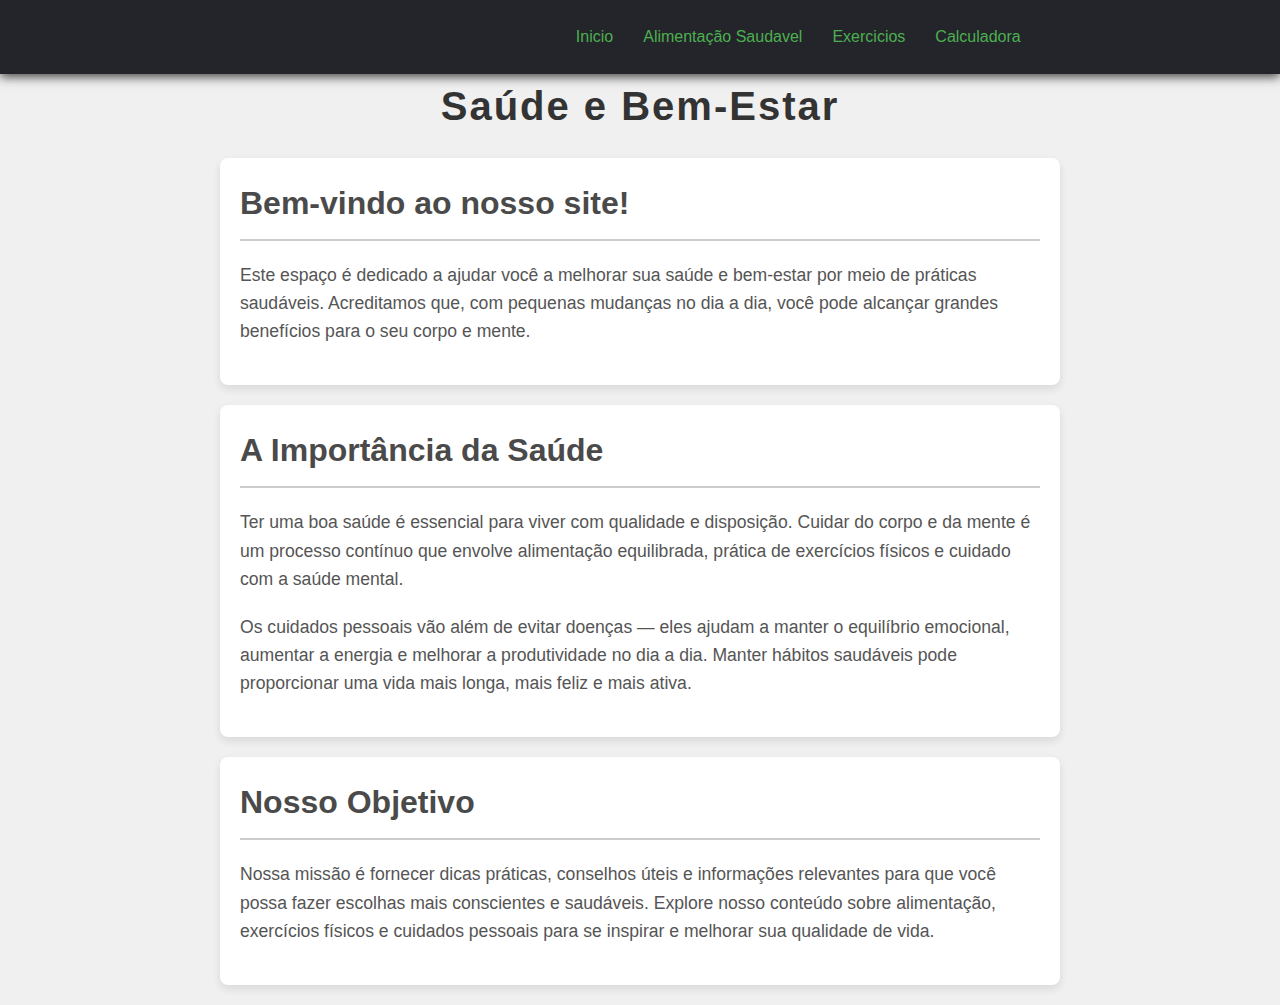
<file: index.html>
<!DOCTYPE html>
<html lang="pt-br">
<head>
    <meta charset="UTF-8">
    <meta name="viewport" content="width=device-width, initial-scale=1.0">
    <title>Menu</title>

    <link rel="stylesheet" href="assents/css/style2.css">
</head>
<body>
    <header>
        <nav class="nav-bar">
            <div class="logo">
                
            </div>

            <div class="nav-list">
                <ul>
                    <li class="nav-item"><a href="index.html" class="nav-link">Inicio</a></li>
                    <li class="nav-item"><a href="alimentacao.html" class="nav-link">Alimentação Saudavel</a></li>
                    <li class="nav-item"><a href="exercicios.html" class="nav-link">Exercicios</a></li>
                    <li class="nav-item"><a href="calculadora.html" class="nav-link">Calculadora</a></li>
                </ul>
            </div>

            <div class="mobile-menu-icon">
                <button onclick="menuShow()"><img class="icon" src="assents/images/menu.svg"></button>
            </div>
        </nav>
        <div class="mobile-menu">
            <ul>
                <li class="nav-item"><a href="index.html" class="nav-link">Inicio</a></li>
                <li class="nav-item"><a href="alimentacao.html" class="nav-link">Alimentação Saudavel</a></li>
                <li class="nav-item"><a href="exercicios.html" class="nav-link">Exercicios</a></li>
                <li class="nav-item"><a href="calculadora.html" class="nav-link">Calculadora</a></li>
            </ul>
        </div>
    </header>
    
    <h1>Saúde e Bem-Estar</h1>

    <section>
        <h2>Bem-vindo ao nosso site!</h2>
        <p>Este espaço é dedicado a ajudar você a melhorar sua saúde e bem-estar por meio de práticas saudáveis. Acreditamos que, com pequenas mudanças no dia a dia, você pode alcançar grandes benefícios para o seu corpo e mente.</p>
    </section>

    <section>
        <h2>A Importância da Saúde</h2>
        <p>Ter uma boa saúde é essencial para viver com qualidade e disposição. Cuidar do corpo e da mente é um processo contínuo que envolve alimentação equilibrada, prática de exercícios físicos e cuidado com a saúde mental.</p>
        <p>Os cuidados pessoais vão além de evitar doenças — eles ajudam a manter o equilíbrio emocional, aumentar a energia e melhorar a produtividade no dia a dia. Manter hábitos saudáveis pode proporcionar uma vida mais longa, mais feliz e mais ativa.</p>
    </section>

    <section>
        <h2>Nosso Objetivo</h2>
        <p>Nossa missão é fornecer dicas práticas, conselhos úteis e informações relevantes para que você possa fazer escolhas mais conscientes e saudáveis. Explore nosso conteúdo sobre alimentação, exercícios físicos e cuidados pessoais para se inspirar e melhorar sua qualidade de vida.</p>
    </section>

    <script src="assents/js/script.js"></script>
</body>
</html>
</file>
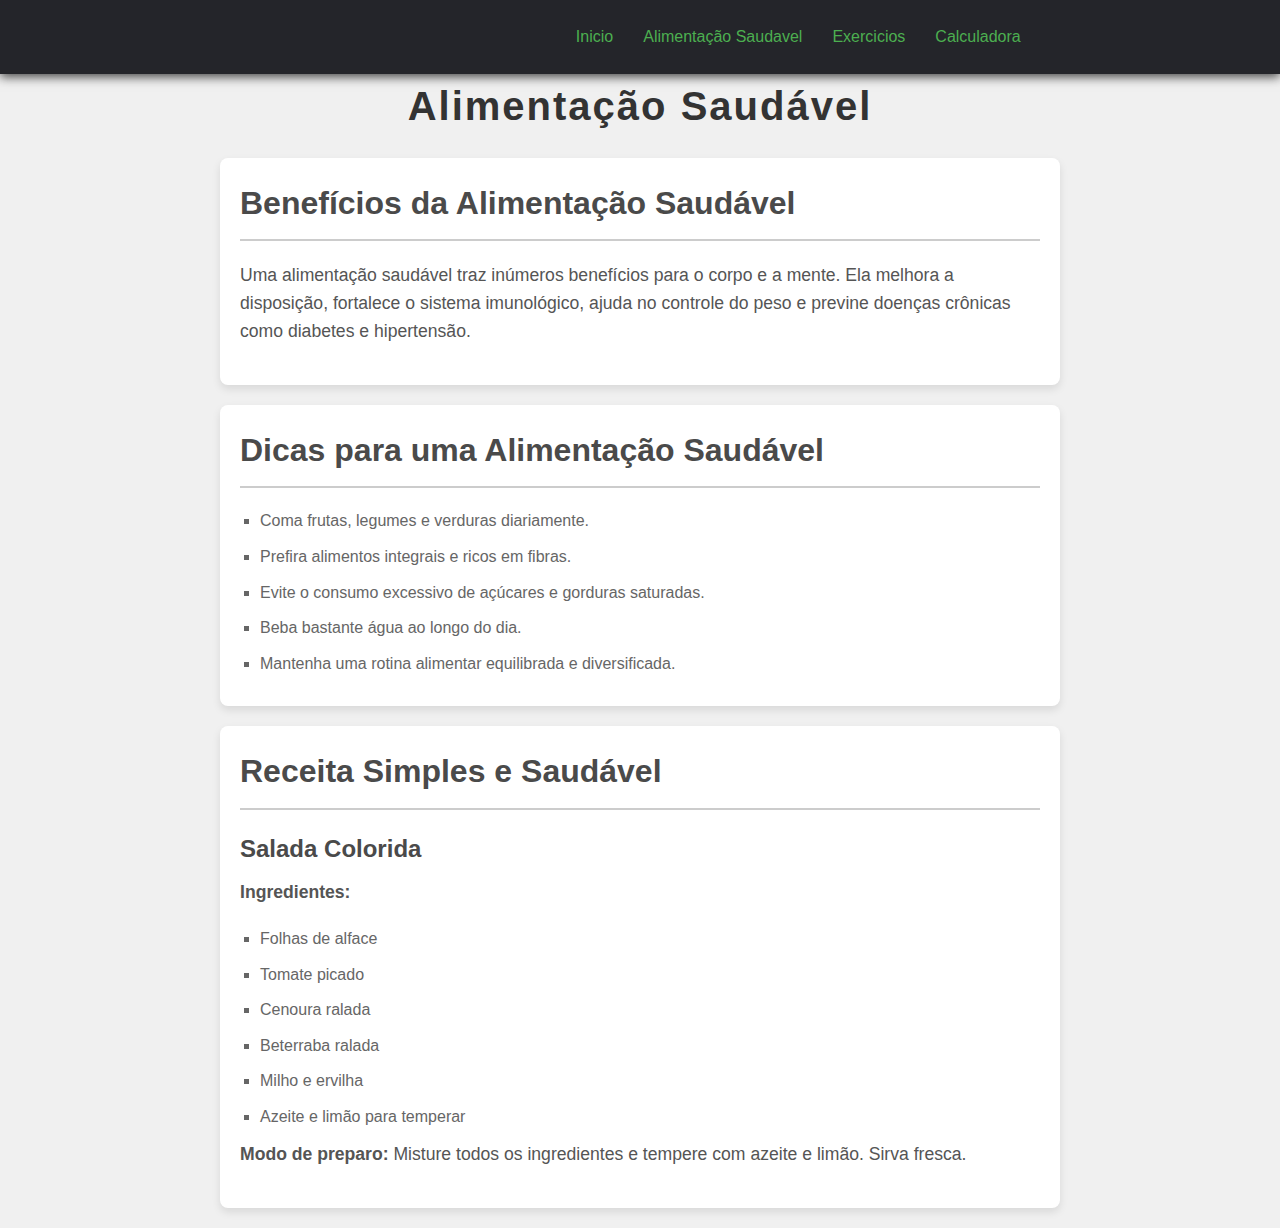
<file: alimentacao.html>
<!DOCTYPE html>
<html lang="pt-BR">
<head>
    <meta charset="UTF-8">
    <meta name="viewport" content="width=device-width, initial-scale=1.0">
    <meta http-equiv="X-UA-Compatible" content="IE=edge">
    <title>Alimentação Saudável</title>
    <link rel="stylesheet" href="assents/css/style2.css">
</head>
<body>
    
    <header>
        <nav class="nav-bar">
            <div class="logo">
                
            </div>

            <div class="nav-list">
                <ul>
                    <li class="nav-item"><a href="index.html" class="nav-link">Inicio</a></li>
                    <li class="nav-item"><a href="alimentacao.html" class="nav-link">Alimentação Saudavel</a></li>
                    <li class="nav-item"><a href="exercicios.html" class="nav-link">Exercicios</a></li>
                    <li class="nav-item"><a href="calculadora.html" class="nav-link">Calculadora</a></li>
                </ul>
            </div>

            <div class="mobile-menu-icon">
                <button onclick="menuShow()"><img class="icon" src="assents/images/menu.svg"></button>
            </div>
        </nav>
        <div class="mobile-menu">
            <ul>
                <li class="nav-item"><a href="index.html" class="nav-link">Inicio</a></li>
                <li class="nav-item"><a href="alimentacao.html" class="nav-link">Alimentação Saudavel</a></li>
                <li class="nav-item"><a href="exercicios.html" class="nav-link">Exercicios</a></li>
                <li class="nav-item"><a href="calculadora.html" class="nav-link">Calculadora</a></li>
            </ul>
        </div>
    </header>

    <h1>Alimentação Saudável</h1>   
    <section>
        <h2>Benefícios da Alimentação Saudável</h2>
        <p>Uma alimentação saudável traz inúmeros benefícios para o corpo e a mente. Ela melhora a disposição, fortalece o sistema imunológico, ajuda no controle do peso e previne doenças crônicas como diabetes e hipertensão.</p>
    </section>

    <section>
        <h2>Dicas para uma Alimentação Saudável</h2>
        <ul>
            <li>Coma frutas, legumes e verduras diariamente.</li>
            <li>Prefira alimentos integrais e ricos em fibras.</li>
            <li>Evite o consumo excessivo de açúcares e gorduras saturadas.</li>
            <li>Beba bastante água ao longo do dia.</li>
            <li>Mantenha uma rotina alimentar equilibrada e diversificada.</li>
        </ul>
    </section>

    <section>
        <h2>Receita Simples e Saudável</h2>
        <h3>Salada Colorida</h3>
        <p><strong>Ingredientes:</strong></p>
        <ul>
            <li>Folhas de alface</li>
            <li>Tomate picado</li>
            <li>Cenoura ralada</li>
            <li>Beterraba ralada</li>
            <li>Milho e ervilha</li>
            <li>Azeite e limão para temperar</li>
        </ul>
        <p><strong>Modo de preparo:</strong> Misture todos os ingredientes e tempere com azeite e limão. Sirva fresca.</p>
    </section>

    
    <script src="assents/js/script.js"></script>
</body>
</html>
</file>
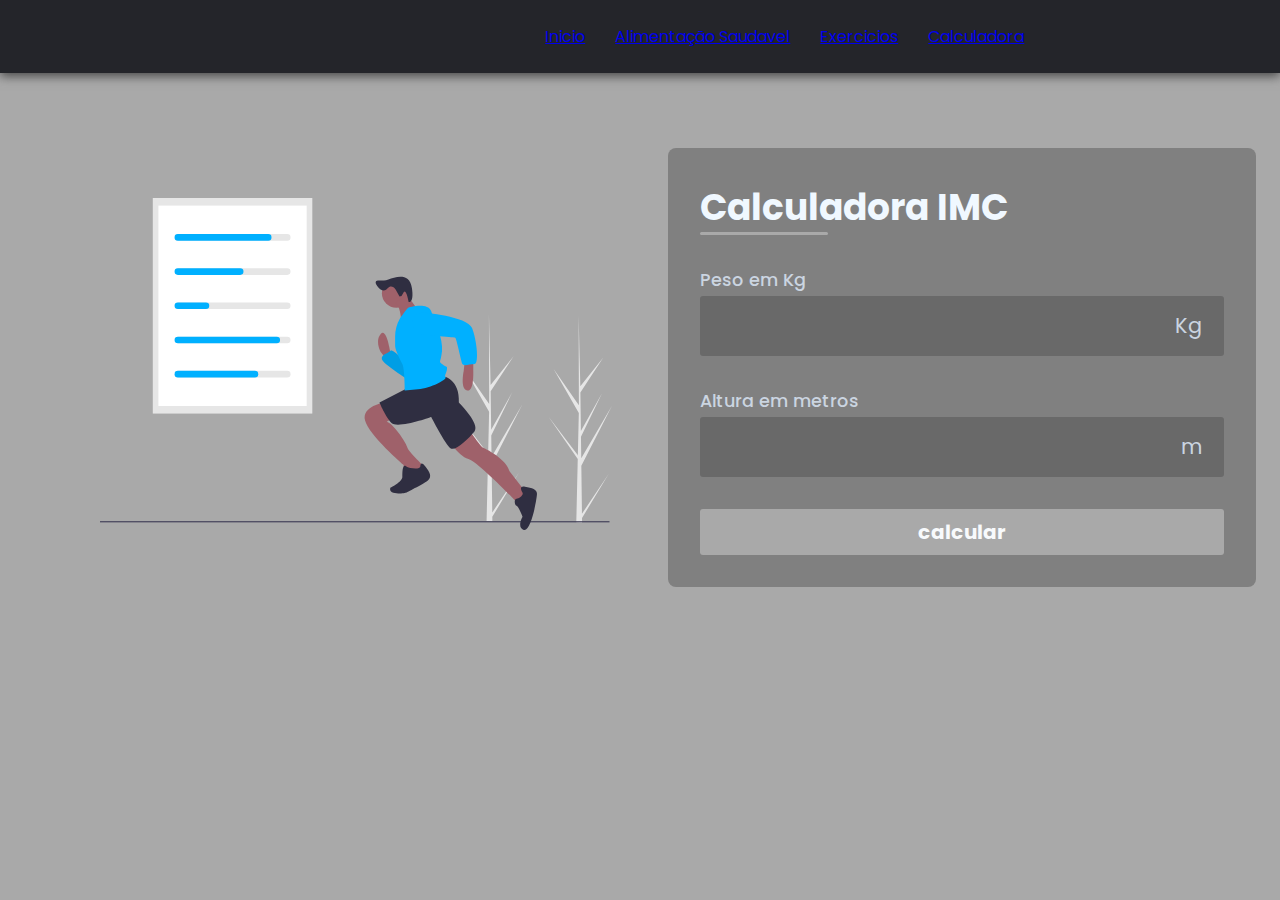
<file: calculadora.html>
<!DOCTYPE html>
<html lang="pt-br">
<head>
    <meta charset="UTF-8">
    <meta name="viewport" content="width=device-width, initial-scale=1.0">
    
    <link rel="stylesheet" href="assents/css/style.css">

    <link rel="stylesheet" href="https://cdnjs.cloudflare.com/ajax/libs/font-awesome/6.6.0/css/all.min.css" integrity="sha512-Kc323vGBEqzTmouAECnVceyQqyqdsSiqLQISBL29aUW4U/M7pSPA/gEUZQqv1cwx4OnYxTxve5UMg5GT6L4JJg==" crossorigin="anonymous" referrerpolicy="no-referrer" />
    
    <title>Calculadora de IMC</title>
</head>
<body>
    
    <header>
        <nav class="nav-bar">
            <div class="logo">
                
            </div>

            <div class="nav-list">
                <ul>
                    <li class="nav-item"><a href="index.html" class="nav-link">Inicio</a></li>
                    <li class="nav-item"><a href="alimentacao.html" class="nav-link">Alimentação Saudavel</a></li>
                    <li class="nav-item"><a href="exercicios.html" class="nav-link">Exercicios</a></li>
                    <li class="nav-item"><a href="calculadora.html" class="nav-link">Calculadora</a></li>
                </ul>
            </div>

            <div class="mobile-menu-icon">
                <button onclick="menuShow()"><img class="icon" src="assents/images/menu.svg"></button>
            </div>
        </nav>
        <div class="mobile-menu">
            <ul>
                <li class="nav-item"><a href="index.html" class="nav-link">Inicio</a></li>
                <li class="nav-item"><a href="alimentacao.html" class="nav-link">Alimentação Saudavel</a></li>
                <li class="nav-item"><a href="exercicios.html" class="nav-link">Exercicios</a></li>
                <li class="nav-item"><a href="calculadora.html" class="nav-link">Calculadora</a></li>
            </ul>
        </div>
    </header>

    <br><br><br>
    
    <main id="container">
        <section id="img">
            <img src="assents/images/ilustração.svg">
        </section>
        <section id="calculadora">
            <form id="form">
                <h1 id="title">
                    Calculadora IMC
                </h1>

                <div class="input-box">
                    <label for="weight">
                      Peso em Kg  
                    </label>
                    <div class="input-field">
                        <i class="fa-solid fa-scale-balanced"></i>
                        <input type="number" id="weight" required>
                        <span>
                            Kg
                        </span>
                    </div>
                </div>

                <div class="input-box">
                    <label for="height">
                    Altura em metros  
                  </label>

                    <div class="input-field">
                        <i class="fa-solid fa-ruler-vertical"></i>
                        <input type="number" step="0.01" id="height" required>
                        <span>
                            m
                        </span>
                    </div>
                </div>
                <button id="calcular">
                    calcular
                </button>
            </form>

            <div id="infos" class="hidden">
                <div id="resultados">
                    <div id="imc">
                        <span id="value"></span>
                        <span>Seu IMC</span>
                    </div>
                    <div id="descricao">
                        <span></span>
                    </div>
                </div>
            </div>
        </section>
    </main>
    
    <script src="assents/js/script.js"></script>
</body>
</html>
</file>
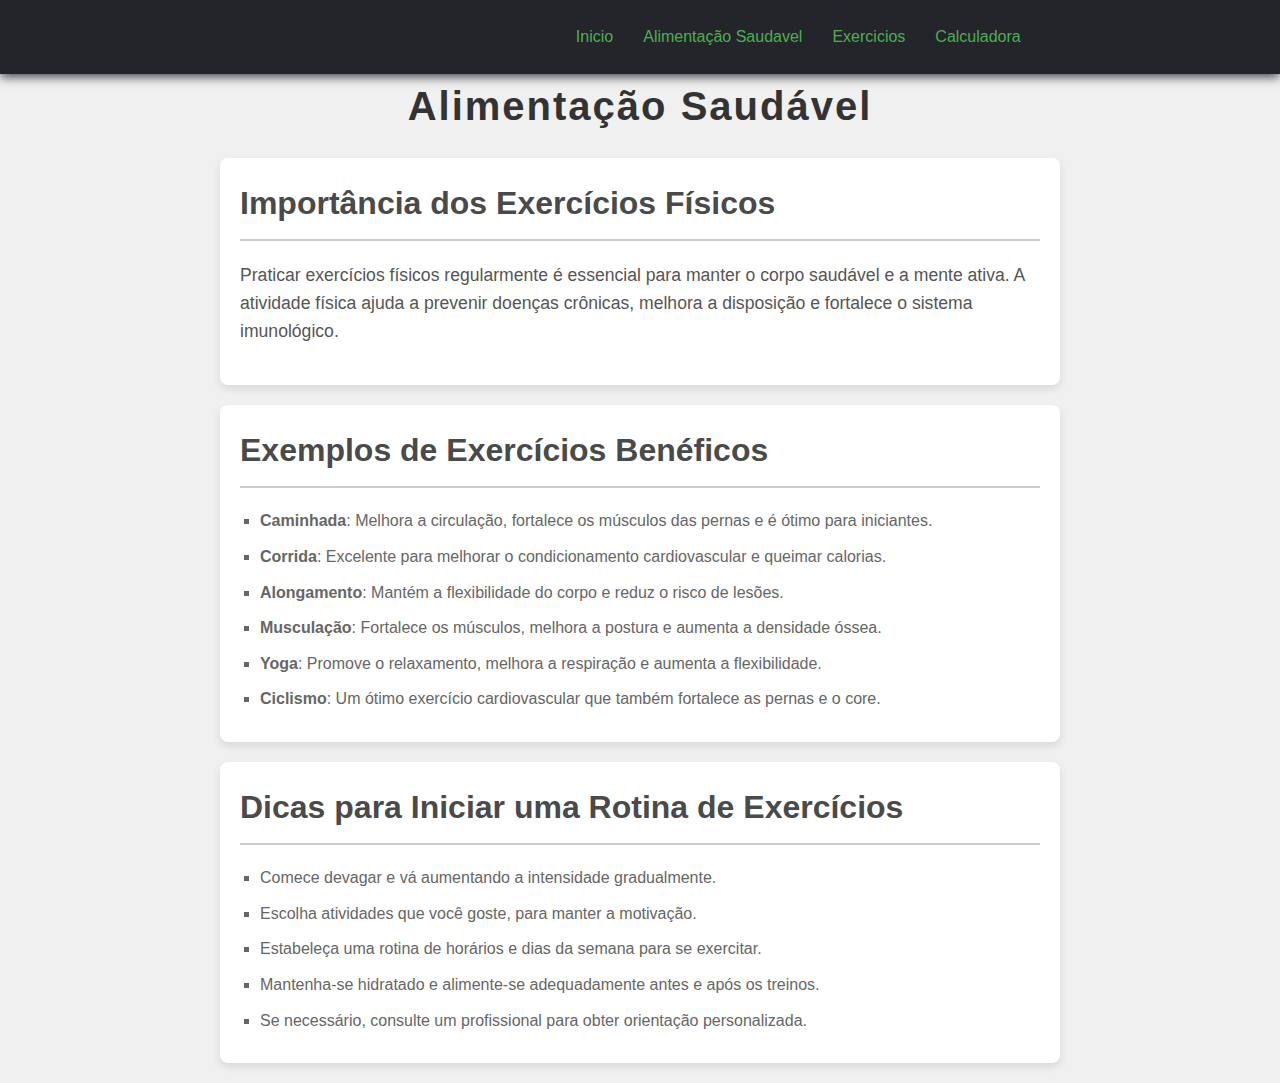
<file: exercicios.html>
<!DOCTYPE html>
<html lang="pt-BR">
<head>
    <meta charset="UTF-8">
    <meta name="viewport" content="width=device-width, initial-scale=1.0">
    <meta http-equiv="X-UA-Compatible" content="IE=edge">
    <title>Exercícios para a Saúde</title>
    <link rel="stylesheet" href="assents/css/style2.css">
</head>
<body>
    <header>
        <nav class="nav-bar">
            <div class="logo">
                
            </div>

            <div class="nav-list">
                <ul>
                    <li class="nav-item"><a href="index.html" class="nav-link">Inicio</a></li>
                    <li class="nav-item"><a href="alimentacao.html" class="nav-link">Alimentação Saudavel</a></li>
                    <li class="nav-item"><a href="exercicios.html" class="nav-link">Exercicios</a></li>
                    <li class="nav-item"><a href="calculadora.html" class="nav-link">Calculadora</a></li>
                </ul>
            </div>

            <div class="mobile-menu-icon">
                <button onclick="menuShow()"><img class="icon" src="assents/images/menu.svg"></button>
            </div>
        </nav>
        <div class="mobile-menu">
            <ul>
                <li class="nav-item"><a href="index.html" class="nav-link">Inicio</a></li>
                <li class="nav-item"><a href="alimentacao.html" class="nav-link">Alimentação Saudavel</a></li>
                <li class="nav-item"><a href="exercicios.html" class="nav-link">Exercicios</a></li>
                <li class="nav-item"><a href="calculadora.html" class="nav-link">Calculadora</a></li>
            </ul>
        </div>
    </header>

    <h1>Alimentação Saudável</h1> 

    <section>
        <h2>Importância dos Exercícios Físicos</h2>
        <p>Praticar exercícios físicos regularmente é essencial para manter o corpo saudável e a mente ativa. A atividade física ajuda a prevenir doenças crônicas, melhora a disposição e fortalece o sistema imunológico.</p>
    </section>

    <section>
        <h2>Exemplos de Exercícios Benéficos</h2>
        <ul>
            <li><strong>Caminhada</strong>: Melhora a circulação, fortalece os músculos das pernas e é ótimo para iniciantes.</li>
            <li><strong>Corrida</strong>: Excelente para melhorar o condicionamento cardiovascular e queimar calorias.</li>
            <li><strong>Alongamento</strong>: Mantém a flexibilidade do corpo e reduz o risco de lesões.</li>
            <li><strong>Musculação</strong>: Fortalece os músculos, melhora a postura e aumenta a densidade óssea.</li>
            <li><strong>Yoga</strong>: Promove o relaxamento, melhora a respiração e aumenta a flexibilidade.</li>
            <li><strong>Ciclismo</strong>: Um ótimo exercício cardiovascular que também fortalece as pernas e o core.</li>
        </ul>
    </section>

    <section>
        <h2>Dicas para Iniciar uma Rotina de Exercícios</h2>
        <ul>
            <li>Comece devagar e vá aumentando a intensidade gradualmente.</li>
            <li>Escolha atividades que você goste, para manter a motivação.</li>
            <li>Estabeleça uma rotina de horários e dias da semana para se exercitar.</li>
            <li>Mantenha-se hidratado e alimente-se adequadamente antes e após os treinos.</li>
            <li>Se necessário, consulte um profissional para obter orientação personalizada.</li>
        </ul>
    </section>

    
</body>
</html>
</file>
<file: assents/css/style2.css>
* {
    padding: 0;
    margin: 0;
}

header {
    background-color: #24252a;
    box-shadow: 0px 3px 10px #464646;
}

.nav-bar {
    display: flex;
    justify-content: space-around;
    padding: 1.5rem 6rem;
}


.nav-list {
    display: flex;
    align-items: center;
}

.nav-list ul {
    display: flex;
    justify-content: center;
    list-style: none;
}

.nav-item {
    margin: 0 15px;
}

.nav.link {
    text-decoration: none;
    font-size: 1.15rem;
    color: #fff;
    font-weight: 400;
}

.mobile-menu-icon {
    display: none;
}

.mobile-menu {
    display: none;
}

body {
    font-family: 'Arial', sans-serif;
    margin: 0;
    padding: 0;
    background-color: #f0f0f0;
    color: #333;
    line-height: 1.6;
}

@media screen and (max-width: 730px) {
    .nav-bar {
        padding: 1.5rem 4rem;
    }
    .nav-item {
        display: none;
    }
    .login-button {
        display: none;
    }
    .mobile-menu-icon {
        display: block;
    }
    .mobile-menu-icon button {
        background-color: transparent;
        border: none;
        cursor: pointer;
    }
    .mobile-menu ul {
        display: flex;
        flex-direction: column;
        text-align: center;
        padding-bottom: 1rem;
    }
    .mobile-menu .nav-item {
        display: block;
        padding-top: 1.2rem;
    }
    .mobile-menu .login-button {
        display: block;
        padding: 1rem 2rem;
    }
    .mobile-menu .login-button button {
        width: 100%;
    }
    .open {
        display: block;
    }
}



h1 {
    text-align: center;
    margin: 0;
    font-size: 2.5rem;
    letter-spacing: 2px;
}

section {
    padding: 20px;
    margin: 20px auto;
    background-color: #fff;
    border-radius: 8px;
    box-shadow: 0 4px 8px rgba(0, 0, 0, 0.1);
    max-width: 800px;
}

h2 {
    color: #4a4a4a;
    font-size: 2rem;
    border-bottom: 2px solid #ccc;
    padding-bottom: 10px;
    margin-bottom: 20px;
}

p {
    font-size: 1.1rem;
    margin-bottom: 20px;
    color: #555;
}

ul {
    list-style-type: square;
    margin-left: 20px;
    font-size: 1rem;
    color: #666;
}

ul li {
    margin-bottom: 10px;
}

h3 {
    font-size: 1.5rem;
    color: #4a4a4a;
    margin-top: 20px;
    margin-bottom: 10px;
}

/* Botões e Links */
a {
    text-decoration: none;
    color: #4CAF50;
}

a:hover {
    color: #388E3C;
}

/* Estilo do Footer */
footer {
    text-align: center;
    padding: 10px 0;
    background-color: #333;
    color: white;
    position: relative;
    bottom: 0;
    width: 100%;
    margin-top: 40px;
}

/* Estilo responsivo para dispositivos móveis */
@media (max-width: 768px) {
    h1 {
        font-size: 2rem;
    }

    h2 {
        font-size: 1.5rem;
    }

    section {
        padding: 15px;
        margin: 10px;
    }
}
</file>
<file: assents/css/style.css>
@import url('https://fonts.googleapis.com/css2?family=Poppins:ital,wght@0,100;0,200;0,300;0,400;0,500;0,600;0,700;0,800;0,900;1,100;1,200;1,300;1,400;1,500;1,600;1,700;1,800;1,900&display=swap');

*  {
    font-family: 'Poppins', sans-serif;
    margin: 0;
    padding: 0;
    box-sizing: border-box;
}
header {
    background-color: #24252a;
    box-shadow: 0px 3px 10px #464646;
}

.nav-bar {
    display: flex;
    justify-content: space-around;
    padding: 1.5rem 6rem;
}



.logo h1 {
    color: #fff;
}

.nav-list {
    display: flex;
    align-items: center;
}

.nav-list ul {
    display: flex;
    justify-content: center;
    list-style: none;
    
}

.nav-item {
    margin: 0 15px;
}

.nav.link {
    text-decoration: none;
    font-size: 1.15rem;
    color: #fff;
    font-weight: 400;
}

.mobile-menu-icon {
    display: none;
}

.mobile-menu {
    display: none;
}

@media screen and (max-width: 730px) {
    .nav-bar {
        padding: 1.5rem 4rem;
    }
    .nav-item {
        display: none;
    }
    .login-button {
        display: none;
    }
    .mobile-menu-icon {
        display: block;
    }
    .mobile-menu-icon button {
        background-color: transparent;
        border: none;
        cursor: pointer;
    }
    .mobile-menu ul {
        display: flex;
        flex-direction: column;
        text-align: center;
        padding-bottom: 1rem;
    }
    .mobile-menu .nav-item {
        display: block;
        padding-top: 1.2rem;
    }
    .mobile-menu .login-button {
        display: block;
        padding: 1rem 2rem;
    }
    .mobile-menu .login-button button {
        width: 100%;
    }
    .open {
        display: block;
    }
}

body {
    align-items: center;
    justify-content: center;
    width: 100%;
    height: 100vh;
    background-color: darkgrey;
    
}

#container {
    
    display: flex;
    align-items: center;
    gap: 3.5rem;
    margin-left: 100px;
}

#img img{
    width: 32rem;
}

#calculadora {
    display: flex;
    flex-direction: column;
    gap: 2rem;
    padding: 2rem;
    color: aliceblue;
    background-color: #808080;
    border-radius: 8px;
}

#form {
    display: flex;
    flex-direction: column;
    gap: 2rem;  
}

#title {
    font-size: 2.25rem;
    position: relative;
}

#title::after {
    position: absolute;
    content: '';
    background-color: darkgrey;
    width: 8rem;
    height: 3px;
    bottom: 0;
    left: 0;
    border-radius: 3px;
}

.input-box label {
    font-size: 1.1rem;
    color: #cbd5e1;
    font-weight: 500;
}

.input-field {
    display: flex;
    align-items: center;
    justify-content: space-between;
    background-color: #696969;
    padding: 0.3rem;
    border-radius: 3px;
    margin-top: 3px;
}

.input-field span,
.input-field i {
    color: #cbd5e1;
    font-size: 1.3rem;
    padding: 0.6rem 1rem;
}

.input-field input {
    background-color: transparent;
    border: none;
    width: 100%;
    font-size: 1.3rem;
    color: #f8fafc;
    padding: 0 0.5rem;
}

.input-field input::-webkit-outer-spin-button,
.input-field input::-webkit-inner-spin-button {
    appearance: none;
}
.input-field input:focus {
    outline: none;
}

#calcular {
    border: none;
    font-size: 1.25rem;
    font-weight: bold;
    background-color: darkgrey;
    color:#f8fafc;
    padding: 0.5rem 0;
    border-radius: 3px;
    cursor: pointer;
}

#resultados {
    display: flex;
    gap: 2rem;
    align-items: center;
    border-top: 1px solid #ffffff34;
    padding: 0.75rem 0;
}

#imc {
    display: flex;
    align-items: center;
    flex-direction: column;
    font-size: 2.25rem;
}

#imc span:last-child {
    font-size: 0.875rem;
    color: #cbd5e1;
}

#descricao {
    width: 15.5rem;
}

.hidden {
    display: none;
}

.normal {
    color: darkgreen;
}

.atencao {
    color: #dc2626;
}
</file>
